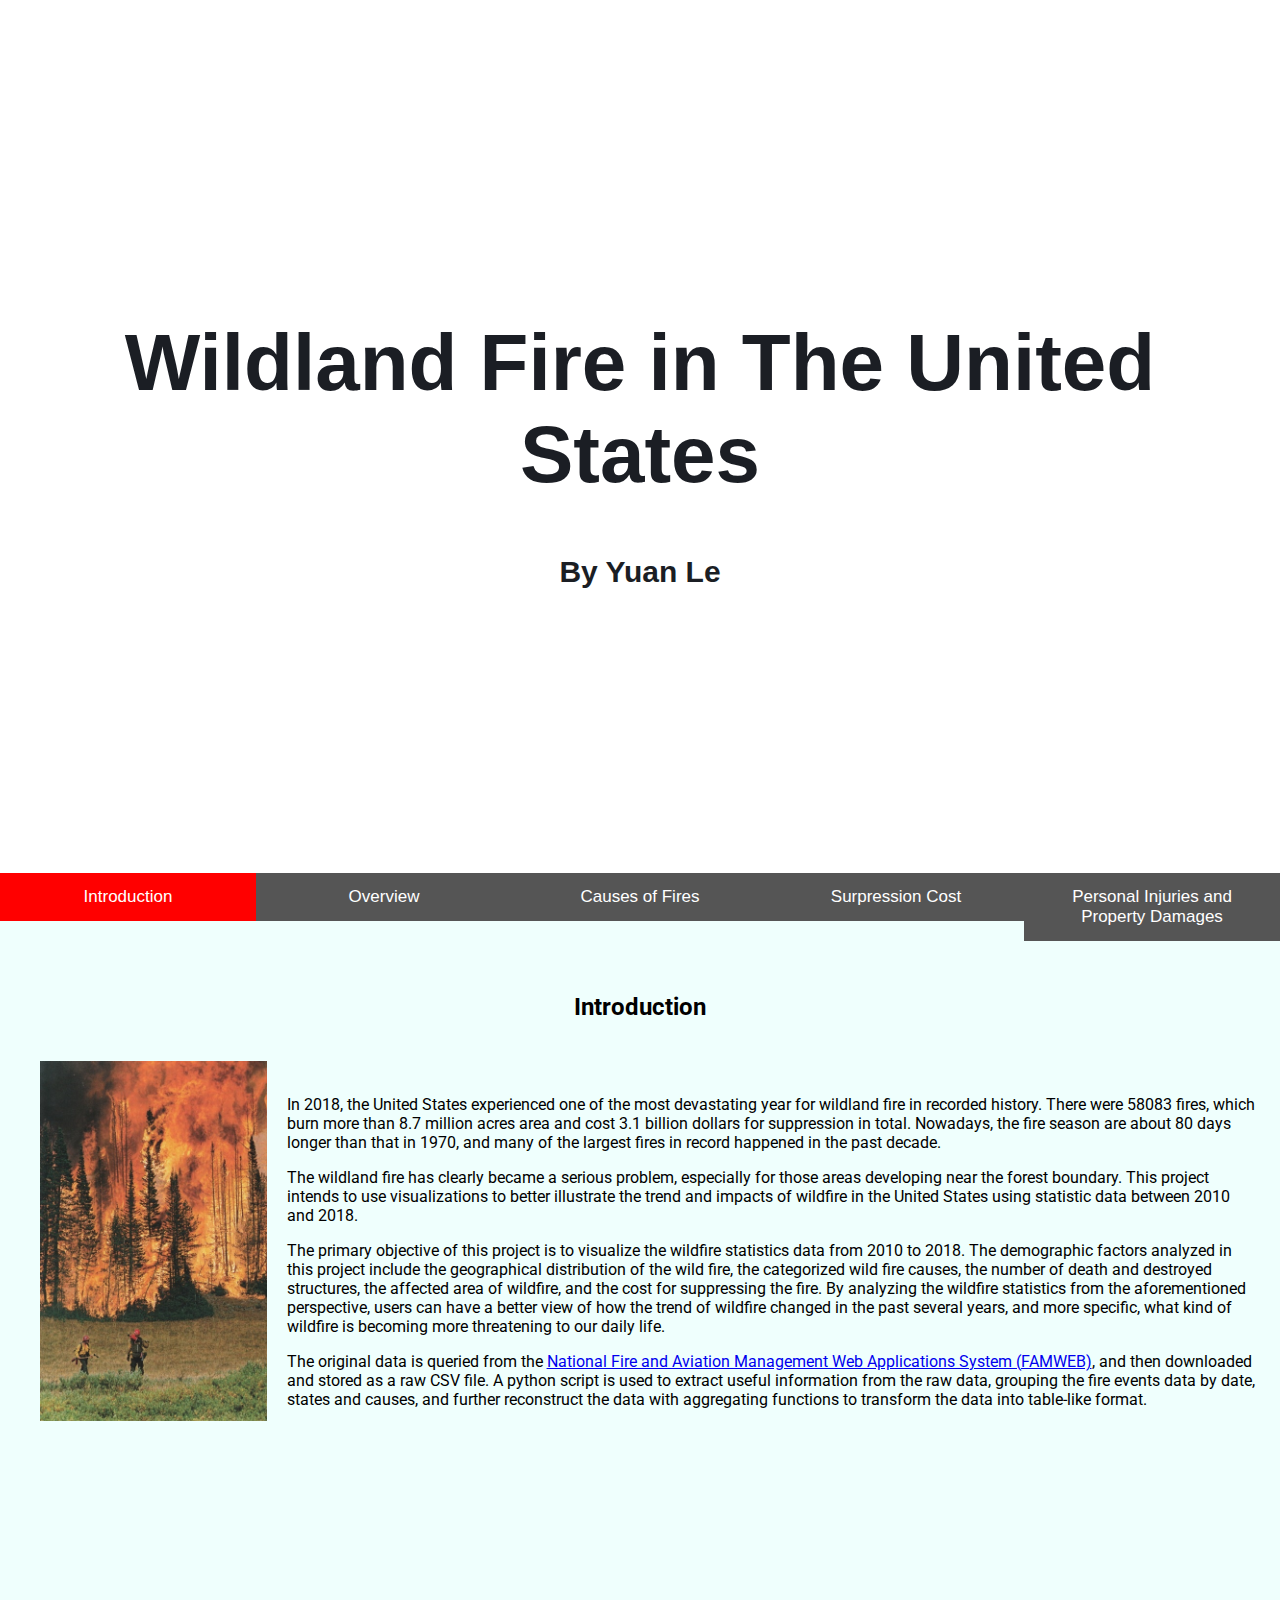
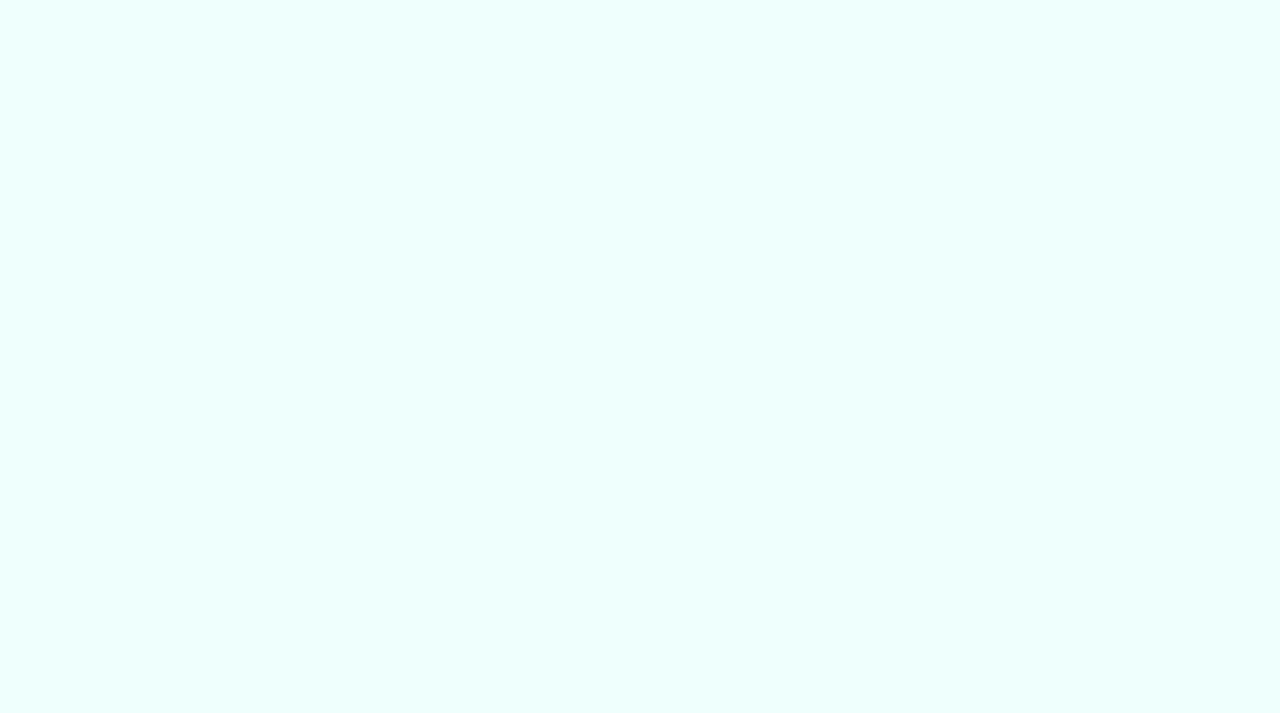
<file: index.html>
<!DOCTYPE html>
<html lang="en" >

<head>
  <meta charset="UTF-8">
  <title>Visualization Final Project by Yuan Le</title>
    <link rel="stylesheet" href="css/style.css">
    <div class="container">
        <div class="content">
        <h1>Wildland Fire in The United States</h1>
        <h1 style="font-size:30px;">By Yuan Le</h1>
 
    </div>
    <div class="header">
        <img class="sun hide" src="[data-uri]" />
        <img class="moon" src="[data-uri]" />
    </div>
  </div>
  <script  src="js/index.js"></script>
  <!-- External JS libraries -->

  
</head>
</html>

<!DOCTYPE html>
<html>
<head>
<meta name="viewport" content="width=device-width, initial-scale=1">
</head>
<body>

<button class="tablink" onclick="openPage('Introduction', this, 'red')"id="defaultOpen">Introduction</button>
<button class="tablink" onclick="openPage('OverView', this, 'green')" >Overview</button>
<button class="tablink" onclick="openPage('cause_analysis', this, 'blue')">Causes of Fires</button>
<button class="tablink" onclick="openPage('surpression', this, 'orange')">Surpression Cost</button>
<button class="tablink" onclick="openPage('Damage_Analysis', this, 'purple')">Personal Injuries and Property Damages</button>

<div id="Introduction" class="tabcontent">
  <h2 style="text-align: center"> Introduction</h2>
  <div>
  <img src="imgs/intro.jpg" height='400' align='middle'>
  </div>
  <br><br>
  <p> In 2018, the United States experienced one of the most devastating year for wildland fire in recorded history.  There were 58083 fires, which burn more than 8.7 million acres area and cost 3.1 billion dollars for suppression in total.  Nowadays, the fire season are about 80 days longer than that in 1970, and many of the largest fires in record happened in the past decade.</p>
  <p>The wildland fire has clearly became a serious problem, especially for those areas developing near the forest boundary. This project intends to use visualizations to better illustrate the trend and impacts of wildfire in the United States using statistic data between 2010 and 2018.  </p>
  <p>The primary objective of this project is to visualize the wildfire statistics data from 2010 to 2018. The demographic factors analyzed in this project include the geographical distribution of the wild fire, the categorized wild fire causes, the number of death and destroyed structures, the affected area of wildfire, and the cost for suppressing the fire. By analyzing the wildfire statistics from the aforementioned perspective, users can have a better view of how the trend of wildfire changed in the past several years, and more specific, what kind of wildfire is becoming more threatening to our daily life.</p>
  <p>The original data is queried from the <a href='https://fam.nwcg.gov/fam-web/'>National Fire and Aviation Management Web Applications System (FAMWEB)</a>, and then downloaded and stored as a raw CSV file. A python script is used to extract useful information from the raw data, grouping the fire events data by date, states and causes, and further reconstruct the data with aggregating functions to transform the data into table-like format. </p>



</div>

<div id="OverView" class="tabcontent">
  <h2 style="text-align: center">Geographyical Distribution of Wildland Fires between 2010 and 2018</h2>
  <br />
  <div class="container">
    <div class="row">
	  <div class="col-2"></div>
	  <div class="col-8" text-align='left'>
		<br/>
		<p align='left'>From the below chart, we can see that TX, CA, CO, KS and NY are the top 5 states who has the most number of fires from 2010 to 2018 </p>
		<p align='left'>In regarding to large size fires (>=5000), most of the large fires occur in the western U.S., and AK has the most large fires among all states.</p>
		<p align='left'>Most of the fires in NY are small size fires, and has only 9 fires larger than 300 acres.</p>
		<p align='left'>Since 2014, number of fires in MI has significantly increased, from hundreds of fires per year to more than 3000 fires, with a peak 9730 in year 2016.</p>

		  <div class='tableauPlaceholder' id='viz1575932355660' style='position: relative'>
			<noscript>
				<a href='#'><img alt=' ' src='https:&#47;&#47;public.tableau.com&#47;static&#47;images&#47;Si&#47;SizeClass&#47;Size&#47;1_rss.png' style='border: none' /></a>
			</noscript>
			<object class='tableauViz'  style='display:none;'>
				<param name='host_url' value='https%3A%2F%2Fpublic.tableau.com%2F' /> 
				<param name='embed_code_version' value='3' /> 
				<param name='site_root' value='' />
				<param name='name' value='SizeClass&#47;Size' />
				<param name='tabs' value='no' />
				<param name='toolbar' value='no' />
				<param name='static_image' value='https:&#47;&#47;public.tableau.com&#47;static&#47;images&#47;Si&#47;SizeClass&#47;Size&#47;1.png' /> 
				<param name='animate_transition' value='yes' />
				<param name='display_static_image' value='yes' />
				<param name='display_spinner' value='yes' />
				<param name='display_overlay' value='yes' />
				<param name='display_count' value='yes' />
				<param name='filter' value='publish=yes' />
			</object>
		  </div>                
		  <script type='text/javascript'>                    
			var divElement = document.getElementById('viz1575932355660');                    
			var vizElement = divElement.getElementsByTagName('object')[0];                    
			vizElement.style.width='1000px';
			vizElement.style.height='827px';
			var scriptElement = document.createElement('script');                    
			scriptElement.src = 'https://public.tableau.com/javascripts/api/viz_v1.js';                    
			vizElement.parentNode.insertBefore(scriptElement, vizElement);                
		  </script>
	  </div>
	  <div class='col-2'>
	  </div>
	</div>
  </div>
	
</div>

<div id="cause_analysis" class="tabcontent">
  <h2 style="text-align: center">Number of Human Caused Wildfires</h2>
  <p> More than 60,000 fires are caused by human every year</p>
  <p> On average, 3 Million acres are burned by human started wildfire</p>
  <p> More than half of the human caused wildfires occured in the Southern Area.</p>
  <p> AK has the least number of fires caused by human.</p>
  
  <p><strong>For more details, please move the cursor to the arc area.</strong></p>
  <script src="https://d3js.org/d3.v4.min.js"></script>
  <link href="https://fonts.googleapis.com/css?family=Roboto:400,700" rel="stylesheet">
  <link rel="stylesheet" href="css/donut.css">
  
  
		<!--<input type="radio" name="cause" value="human" onclick="display_human()"> Human<br />		
		<input type="radio" name="cause" value="Lightning" onclick="display_lightning()"> Lightning<br />			  
        -->
			  <script src="Scripts/donut_1.js"></script>
			  <div class='chart-area' id="human-chart"> </div>
				  <script>
					var donut1 = donutChart()
						.width(800)
						.height(500)
						.cornerRadius(3) // sets how rounded the corners are on each slice
						.padAngle(0.015); // effectively dictates the gap between slices

					d3.csv("Data/number_by_human.csv", function(data) {

						d3.select('#human-chart')
							.datum(data) // bind data to the div
							.call(donut1); // draw chart in div
					});
				  </script>
	<h2 style="text-align: center">Area burned by Lightning Caused Wildfires</h2>
	<p> About 10,000 fires each year are caused by lightning.</p>
	<p> Lightning burned more than 3.9 Million acres each year.</p>
	<p> AK has the largest area burned by lightning.</p>
			  <script src="Scripts/donut_2.js"></script>
			  <div class='chart-area' id="lightning-chart"> </div>
				  <script>
					var donut2 = donutChart()
						.width(800)
						.height(500)
						.cornerRadius(3) // sets how rounded the corners are on each slice
						.padAngle(0.015); // effectively dictates the gap between slices

					d3.csv("Data/acre_by_lightning.csv", function(data) {

						d3.select('#lightning-chart')
							.datum(data) // bind data to the div
							.call(donut2); // draw chart in div
					});
				  </script>



  
  
</div>

<div id="surpression" class="tabcontent">
  <h2 style="text-align: center">Suppression Cost between 2010 and 2018</h2>
  <br />
  <p> From the Chart, we can see that the suppression cost spent by the Forest Service has significantly increased from $578M to $2615M.</p>
  <p> Although the cost from DOI agencies did not increased as much as that from the FS, the amount is also increased from $231M to $528M.</p>
  <embed  src="supression_cost.html" width='80%' height='100%' align='center' style="margin-left:150px;">
</div>

<div id="Damage_Analysis" class="tabcontent">
    <h2  style="text-align: center">Bodily Injuries and Structure Damages</h2>
    <br />
	<br />

	<div class="container" id='detail-div' width='80%'>
		<div class="row content-grid">
			<div class='col-3 left-border'>&nbsp; </div>
			<div class='col-6 content-grid'>
				<div class='row' id='text-div'>
					<p align='left'>x axis is the number of fires</p>
					<p align='left'>y axis is the target statistics, which is selected by the target drop-down list. By default the target is the bodily injuries</p>
					<p align='left'>Year can be changed by sliding the Year slider</p>
					<p align='left'>From the Figures, we can easily filter out some outstanding events. For instance, in 2017, TX has a severe wildfire, causing 110 fatalities and 51 injuries; in 2018, a tragedic fire took 200 lifes and destroyed over 1,000 buildings in NE. </p>
					<p align='left'>Although the total area burned in AK are relatively large in many years, the caused damage are well controlled, such that the fatalities or structure destroyed are low in most years.</p>
				</div>
				<div class="row control-div">
					<div class="col-2"> </div>
					<div class="col-4" id="slider-div">
						<label>Year: <span id="year">2010</span></label>
						<br />
						<div id="date-slider"></div>
					</div>
					<div class="col-4" id="target-div">
						<label>Target:</label>
						<br />
						<select id="target-select" class="form-control">
							<option selected="selected" value="person">Bodily Injuries</option>
							<option value="structure_destroyed">Structure Destroyed</option>
							<option value="structure_threatened">Structure Threatened</option>
											
						</select>
					</div>						
					<div class="col-2"> </div>
				</div>
				<div class='row chart-div'>
					<div class="col-12">
						<div id="detail-chart"></div>
					</div>
				</div>
			</div>
			<div class='col-3 right-border'>&nbsp; </div>
		</div>
    </div>
	<link rel="stylesheet" href="css/jquery-ui.min.css">
	<link rel="stylesheet" href="css/jquery-ui.structure.min.css">
	<link rel="stylesheet" href="css/jquery-ui.theme.min.css">

	<!-- D3 Tooltip CSS -->
	<link rel="stylesheet" href="css/d3-tip.css">
	<!-- External JS libraries -->
	<script src="js/jquery.min.js"></script>
	<script src="js/jquery-ui.min.js"></script>
	<script src="js/bootstrap.min.js"></script>
	<script src="js/d3.min.js"></script>
	<script src="js/d3-tip.js"></script>
	<!-- Custom JS -->
	<script src="Scripts/detail.js"></script>

</div>
<script>
function openPage(pageName,elmnt,color) {
  var i, tabcontent, tablinks;
  tabcontent = document.getElementsByClassName("tabcontent");
  for (i = 0; i < tabcontent.length; i++) {
    tabcontent[i].style.display = "none";
  }
  tablinks = document.getElementsByClassName("tablink");
  for (i = 0; i < tablinks.length; i++) {
    tablinks[i].style.backgroundColor = "";
  }
  document.getElementById(pageName).style.display = "block";
  elmnt.style.backgroundColor = color;
}

// Get the element with id="defaultOpen" and click on it
document.getElementById("defaultOpen").click();
</script>
   
</body>
</html> 

</body>
</html>
</file>
<file: css/style.css>
:root {
  --primary-color: #1B1E24;
  --secondary-color: #1B1E24;
  --font-color: #1B1E24;
  --bg-color: #fff;
  --heading-color: #1B1E24;
}

[data-theme="dark"] {
  --primary-color: #fff;
  --secondary-color: #fff;
  --font-color: #fff;
  --bg-color: #1B1E24;
  --heading-color: #fff;
}

body {
  background-color: var(--bg-color);
}

.container {
  position: relative;
  display: flex;
  justify-content: center;
  align-items: center;
  text-align: center;
  height: 97vh;
}
.container .content h1 {
  color: var(--primary-color);
  font-family: "Dosis",sans-serif;
  font-size: 5rem;
}
.container .content p {
  color: var(--primary-color);
  font-family: "Dosis",sans-serif;
  font-size: 2rem;
}

.header {
  position: absolute;
  top: 10px;
  right: 20px;
}
.header .moon, .header .sun {
  width: 34px;
  cursor: pointer;
  transition: .5s all ease-in-out;
}
.header .sun:hover {
  -webkit-animation: sun_rotate 1s infinite;
          animation: sun_rotate 1s infinite;
}
.header .moon:hover {
  -webkit-transform: scale(1.1);
          transform: scale(1.1);
}
.header .hide {
  display: none;
}

@-webkit-keyframes sun_rotate {
  0% {
    -webkit-transform: rotate(0deg);
            transform: rotate(0deg);
  }
  100% {
    -webkit-transform: rotate(360deg);
            transform: rotate(360deg);
  }
}

@keyframes sun_rotate {
  0% {
    -webkit-transform: rotate(0deg);
            transform: rotate(0deg);
  }
  100% {
    -webkit-transform: rotate(360deg);
            transform: rotate(360deg);
  }
}
* {box-sizing: border-box}

/* Set height of body and the document to 100% */
body, html {
  height: 100%;
  margin: 0;
  font-family: Arial;
}
svg {
                    width: 1200px;
                    height:550px;
            }
.line {
                    fill: none;
                    stroke: steelblue;
                    stroke-width: 4px;
                }
}
.axis { 
                    font: 12px sans-serif; 
                    }
                    
.toolTip {
  position: absolute;
  display: none;
  min-width: 80px;
  height: auto;
  background: none repeat scroll 0 0 #ffffff;
  border: 1px solid #6F257F;
  padding: 14px;
  text-align: center;
}
/* Style tab links */
.tablink {
  background-color: #555;
  color: white;
  float: left;
  border: none;
  outline: none;
  cursor: pointer;
  padding: 14px 16px;
  font-size: 17px;
  width: 20%;
}
.area {
  fill: lightsteelblue;
}
.tablink:hover {
  background-color: #777;
}

/* Style the tab content (and add height:100% for full page content) */
.tabcontent {
  color: black;
  display: none;
  padding: 100px 20px;
  height: 160%;
}

#Introduction {background-color: #EFFFFD;}
#OverView {background-color: #EFFFFD;}
#cause_analysis {background-color: #EFFFFD;}
#surpression {background-color: #EFFFFD;}
#Damage_Analysis {background-color: #EFFFFD;}

#chart-area svg {
	margin-left: auto;
    margin-right: auto;
    display: block;
}

#logo {
	height:50px;
}

.navbar-brand {
	height: 60px;
	padding: 5px 0px;
}

#reset-button, #play-button, #slider-div {
	float: left;
	margin-right:10px;
}

#slider-div {
	margin-left:200px;
	margin-top:0px;
	margin-bottom: 50px;
}

#sup_div {
	margin-left: auto;
    margin-right: auto;
    display: block;
}

#detail-chart {
	margin-top: 100px;
}

#text-div {
	margin-left : 150px;
	margin-right: 150px;
	margin-bottom: 50px;
}

#date-slider {
	width: 200px;
	margin-top:10px;
}
#target-div {
	margin-top:20px;
	margin-left:10px;
}
#detail-div {
	padding-left:50px;
}

#target-select {
	width: 200px;
	margin-top:10px;
}

#detail_control {
	margin-top : 30px;
}

.bubbles {
  stroke-width: 2px;
  stroke: white;
}
.bubbles:hover {
  stroke: black;
}

img {
  float: left;
  padding: 20px;
}
</file>
<file: css/donut.css>
body {
    font-family: 'Roboto', sans-serif;
    color: #333333;
}

/* Add shadow effect to chart. If you don't like it, get rid of it. */
svg {
    -webkit-filter: drop-shadow( 0px 3px 3px rgba(0,0,0,.3) );
    filter: drop-shadow( 0px 3px 3px rgba(0,0,0,.25) );
}

/*Styling for the lines connecting the labels to the slices*/
polyline{
    opacity: .3;
    stroke: black;
    stroke-width: 2px;
    fill: none;
}

/* Make the percentage on the text labels bold*/
.labelName tspan {
    font-style: normal;
    font-weight: 700;
}

/* In biology we generally italicise species names. */
.labelName {
    font-size: 0.9em;
    font-style: italic;
}
</file>
<file: css/d3-tip.css>
.d3-tip {
  line-height: 1;
  font-weight: bold;
  padding: 12px;
  background: rgba(0, 0, 0, 0.8);
  color: #fff;
  border-radius: 2px;
  pointer-events: none;
}

/* Creates a small triangle extender for the tooltip */
.d3-tip:after {
  box-sizing: border-box;
  display: inline;
  font-size: 10px;
  width: 100%;
  line-height: 1;
  color: rgba(0, 0, 0, 0.8);
  position: absolute;
  pointer-events: none;
}

/* Northward tooltips */
.d3-tip.n:after {
  content: "\25BC";
  margin: -1px 0 0 0;
  top: 100%;
  left: 0;
  text-align: center;
}

/* Eastward tooltips */
.d3-tip.e:after {
  content: "\25C0";
  margin: -4px 0 0 0;
  top: 50%;
  left: -8px;
}

/* Southward tooltips */
.d3-tip.s:after {
  content: "\25B2";
  margin: 0 0 1px 0;
  top: -8px;
  left: 0;
  text-align: center;
}

/* Westward tooltips */
.d3-tip.w:after {
  content: "\25B6";
  margin: -4px 0 0 -1px;
  top: 50%;
  left: 100%;
}
</file>
